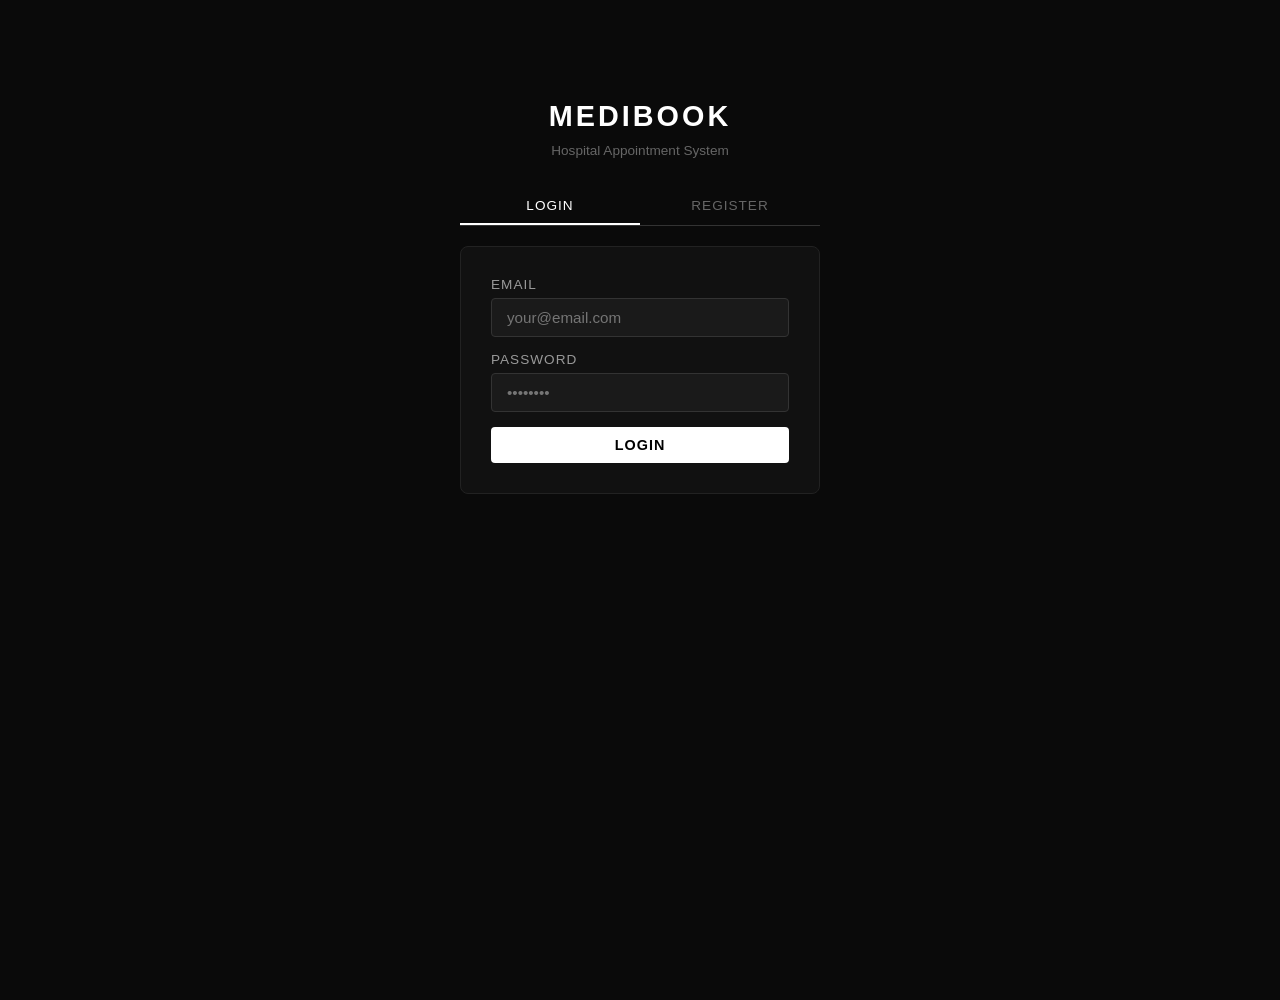
<file: src/main/resources/static/index.html>
<!DOCTYPE html>
<html lang="en">
<head>
    <meta charset="UTF-8">
    <meta name="viewport" content="width=device-width, initial-scale=1.0">
    <title>Hospital Appointment System</title>
    <link rel="stylesheet" href="styles.css">
</head>
<body>

<div class="login-container">
    <h1>MEDIBOOK</h1>
    <p>Hospital Appointment System</p>

    <!-- tabs -->
    <div class="tabs">
        <div class="tab active" onclick="showTab('login')">LOGIN</div>
        <div class="tab" onclick="showTab('register')">REGISTER</div>
    </div>

    <!-- alert -->
    <div class="alert alert-error" id="alert"></div>
    <div class="alert alert-success" id="successAlert"></div>

    <!-- login form -->
    <div id="loginForm" class="card">
        <div class="form-group">
            <label>Email</label>
            <input type="email" id="loginEmail" placeholder="your@email.com">
        </div>
        <div class="form-group">
            <label>Password</label>
            <input type="password" id="loginPassword" placeholder="••••••••">
        </div>
        <button class="btn btn-primary" onclick="login()" style="width:100%">
            LOGIN
        </button>
    </div>

    <!-- register form -->
    <div id="registerForm" class="card" style="display:none">
        <div class="form-group">
            <label>Email</label>
            <input type="email" id="registerEmail" placeholder="your@email.com">
        </div>
        <div class="form-group">
            <label>Password</label>
            <input type="password" id="registerPassword" placeholder="••••••••">
        </div>
        <div class="form-group">
            <label>Role</label>
            <select id="registerRole">
                <option value="PATIENT">Patient</option>
                <option value="DOCTOR">Doctor</option>
                <option value="ADMIN">Admin</option>
            </select>
        </div>
        <button class="btn btn-primary" onclick="register()" style="width:100%">
            REGISTER
        </button>
    </div>
</div>

<script>
    // check if already logged in
    if (localStorage.getItem('token')) {
        window.location.href = 'dashboard.html';
    }

    function showTab(tab) {
        document.querySelectorAll('.tab').forEach(t => t.classList.remove('active'));
        event.target.classList.add('active');

        if (tab === 'login') {
            document.getElementById('loginForm').style.display = 'block';
            document.getElementById('registerForm').style.display = 'none';
        } else {
            document.getElementById('loginForm').style.display = 'none';
            document.getElementById('registerForm').style.display = 'block';
        }
    }

    function showError(message) {
        const alert = document.getElementById('alert');
        alert.textContent = message;
        alert.style.display = 'block';
        setTimeout(() => alert.style.display = 'none', 3000);
    }

    function showSuccess(message) {
        const alert = document.getElementById('successAlert');
        alert.textContent = message;
        alert.style.display = 'block';
        setTimeout(() => alert.style.display = 'none', 3000);
    }

    async function login() {
        const email = document.getElementById('loginEmail').value;
        const password = document.getElementById('loginPassword').value;

        if (!email || !password) {
            showError('Please fill in all fields');
            return;
        }

        try {
            const response = await fetch(
                `/api/auth/login?email=${email}&password=${password}`,
                { method: 'POST' }
            );

            const data = await response.json();

            if (response.ok) {
                localStorage.setItem('token', data.token);
                localStorage.setItem('email', data.email);
                localStorage.setItem('role', data.role);
                window.location.href = 'dashboard.html';
            } else {
                showError(data.message || 'Login failed');
            }
        } catch (error) {
            showError('Something went wrong!');
        }
    }

    async function register() {
        const email = document.getElementById('registerEmail').value;
        const password = document.getElementById('registerPassword').value;
        const role = document.getElementById('registerRole').value;

        if (!email || !password) {
            showError('Please fill in all fields');
            return;
        }

        try {
            const response = await fetch(
                `/api/auth/register?email=${email}&password=${password}&role=${role}`,
                { method: 'POST' }
            );

            const data = await response.json();

            if (response.ok) {
                showSuccess('Registered successfully! Please login.');
                setTimeout(() => showTab('login'), 1500);
            } else {
                showError(data.message || 'Registration failed');
            }
        } catch (error) {
            showError('Something went wrong!');
        }
    }
</script>

</body>
</html>
</file>
<file: src/main/resources/static/styles.css>
* {
    margin: 0;
    padding: 0;
    box-sizing: border-box;
}

body {
    background-color: #0a0a0a;
    color: #ffffff;
    font-family: 'Segoe UI', Tahoma, Geneva, Verdana, sans-serif;
    min-height: 100vh;
}

/* navbar */
.navbar {
    background-color: #000000;
    border-bottom: 1px solid #333;
    padding: 15px 30px;
    display: flex;
    justify-content: space-between;
    align-items: center;
}

.navbar h1 {
    color: #ffffff;
    font-size: 1.5rem;
    font-weight: 600;
    letter-spacing: 2px;
}

.navbar a {
    color: #999;
    text-decoration: none;
    margin-left: 20px;
    font-size: 0.9rem;
    transition: color 0.3s;
}

.navbar a:hover {
    color: #ffffff;
}

/* container */
.container {
    max-width: 1100px;
    margin: 40px auto;
    padding: 0 20px;
}

/* cards */
.card {
    background-color: #111111;
    border: 1px solid #222;
    border-radius: 8px;
    padding: 30px;
    margin-bottom: 20px;
}

.card h2 {
    color: #ffffff;
    font-size: 1.2rem;
    margin-bottom: 20px;
    letter-spacing: 1px;
    border-bottom: 1px solid #222;
    padding-bottom: 10px;
}

/* forms */
.form-group {
    margin-bottom: 15px;
}

.form-group label {
    display: block;
    color: #999;
    font-size: 0.85rem;
    margin-bottom: 6px;
    letter-spacing: 1px;
    text-transform: uppercase;
}

.form-group input,
.form-group select {
    width: 100%;
    padding: 10px 15px;
    background-color: #1a1a1a;
    border: 1px solid #333;
    border-radius: 4px;
    color: #ffffff;
    font-size: 0.95rem;
    outline: none;
    transition: border-color 0.3s;
}

.form-group input:focus,
.form-group select:focus {
    border-color: #ffffff;
}

.form-group select option {
    background-color: #1a1a1a;
}

/* buttons */
.btn {
    padding: 10px 25px;
    border: none;
    border-radius: 4px;
    cursor: pointer;
    font-size: 0.9rem;
    letter-spacing: 1px;
    transition: all 0.3s;
}

.btn-primary {
    background-color: #ffffff;
    color: #000000;
    font-weight: 600;
}

.btn-primary:hover {
    background-color: #cccccc;
}

.btn-danger {
    background-color: transparent;
    color: #ff4444;
    border: 1px solid #ff4444;
}

.btn-danger:hover {
    background-color: #ff4444;
    color: #ffffff;
}

.btn-success {
    background-color: transparent;
    color: #44ff44;
    border: 1px solid #44ff44;
}

.btn-success:hover {
    background-color: #44ff44;
    color: #000000;
}

/* tables */
table {
    width: 100%;
    border-collapse: collapse;
    margin-top: 10px;
}

th {
    background-color: #1a1a1a;
    color: #999;
    padding: 12px 15px;
    text-align: left;
    font-size: 0.8rem;
    letter-spacing: 1px;
    text-transform: uppercase;
    border-bottom: 1px solid #333;
}

td {
    padding: 12px 15px;
    border-bottom: 1px solid #1a1a1a;
    color: #cccccc;
    font-size: 0.9rem;
}

tr:hover {
    background-color: #111111;
}

/* status badges */
.badge {
    padding: 4px 10px;
    border-radius: 20px;
    font-size: 0.75rem;
    letter-spacing: 1px;
}

.badge-confirmed {
    background-color: #003300;
    color: #44ff44;
    border: 1px solid #44ff44;
}

.badge-cancelled {
    background-color: #330000;
    color: #ff4444;
    border: 1px solid #ff4444;
}

.badge-pending {
    background-color: #333300;
    color: #ffff44;
    border: 1px solid #ffff44;
}

.badge-completed {
    background-color: #1a1a1a;
    color: #999;
    border: 1px solid #999;
}

/* alerts */
.alert {
    padding: 12px 15px;
    border-radius: 4px;
    margin-bottom: 15px;
    font-size: 0.9rem;
    display: none;
}

.alert-error {
    background-color: #1a0000;
    border: 1px solid #ff4444;
    color: #ff4444;
}

.alert-success {
    background-color: #001a00;
    border: 1px solid #44ff44;
    color: #44ff44;
}

/* login page */
.login-container {
    max-width: 400px;
    margin: 100px auto;
    padding: 0 20px;
}

.login-container h1 {
    text-align: center;
    font-size: 1.8rem;
    letter-spacing: 3px;
    margin-bottom: 10px;
}

.login-container p {
    text-align: center;
    color: #666;
    margin-bottom: 30px;
    font-size: 0.85rem;
}

.tabs {
    display: flex;
    margin-bottom: 20px;
    border-bottom: 1px solid #333;
}

.tab {
    flex: 1;
    padding: 10px;
    text-align: center;
    cursor: pointer;
    color: #666;
    font-size: 0.85rem;
    letter-spacing: 1px;
    transition: all 0.3s;
}

.tab.active {
    color: #ffffff;
    border-bottom: 2px solid #ffffff;
}

/* grid */
.grid {
    display: grid;
    grid-template-columns: repeat(auto-fill, minmax(300px, 1fr));
    gap: 20px;
    margin-top: 20px;
}

.doctor-card {
    background-color: #111111;
    border: 1px solid #222;
    border-radius: 8px;
    padding: 20px;
    transition: border-color 0.3s;
}

.doctor-card:hover {
    border-color: #ffffff;
}

.doctor-card h3 {
    color: #ffffff;
    margin-bottom: 8px;
}

.doctor-card p {
    color: #666;
    font-size: 0.85rem;
    margin-bottom: 5px;
}

.doctor-card .specialization {
    color: #999;
    font-size: 0.8rem;
    letter-spacing: 1px;
    text-transform: uppercase;
    margin-bottom: 15px;
}

/* responsive */
@media (max-width: 768px) {
    .navbar {
        flex-direction: column;
        gap: 10px;
    }

    .grid {
        grid-template-columns: 1fr;
    }

    table {
        font-size: 0.8rem;
    }
}
</file>
